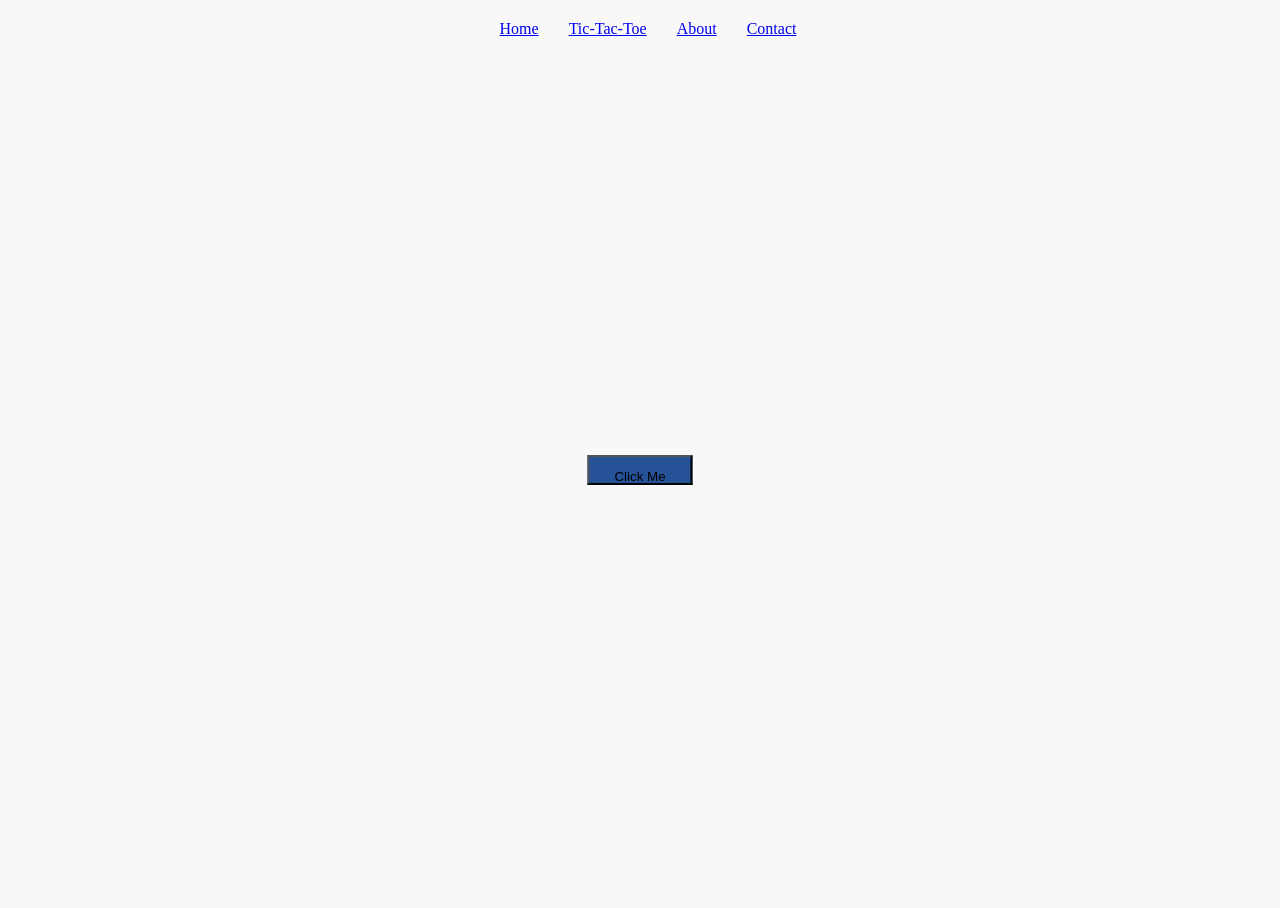
<file: index.html>
<!DOCTYPE html>
<html>
    <head>
        <link rel="stylesheet" href="homepage.css">
    </head>
    <body>
       <ul>
            <li><a href="index.html">Home</a></li>
            <li><a href="tictactoe.html">Tic-Tac-Toe</a></li>
            <li><a href="about.html">About</a></li>
            <li><a href="contact.html">Contact</a></li>
        </ul>
    
   <div class="button-container">
    <button id="runButton">Click Me</button>
</div>

<script src="homepage.js"></script>
    </body>
</html>
</file>
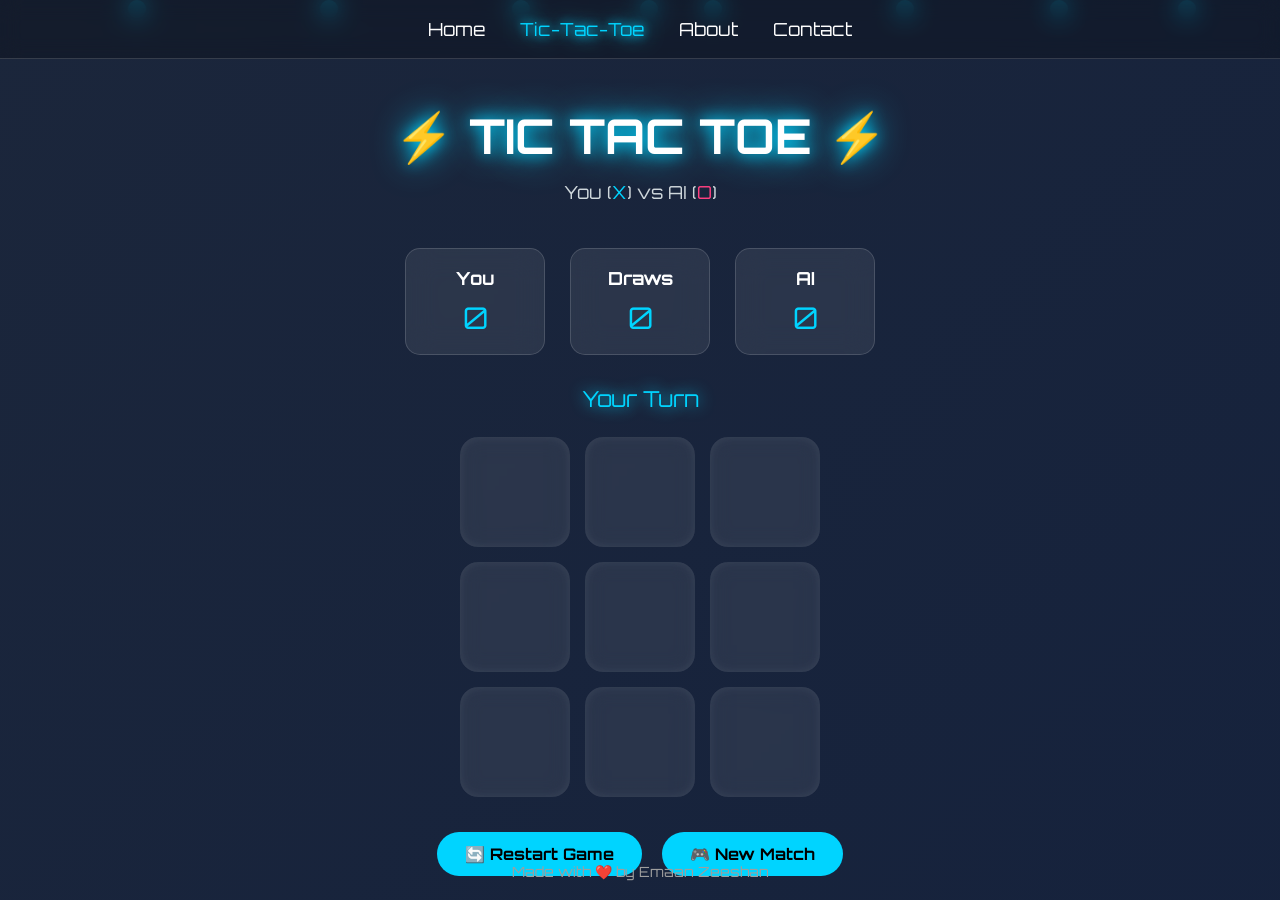
<file: tictactoe.html>
<!DOCTYPE html>
<html lang="en">

<head>
    <meta charset="UTF-8">
    <meta name="viewport" content="width=device-width, initial-scale=1.0">
    <title>Futuristic Tic Tac Toe</title>

    <link rel="stylesheet" href="tictactoe.css">
</head>

<body>

    <!-- Navigation Bar -->
    <nav>
        <ul>
            <li><a href="index.html">Home</a></li>
            <li><a href="tictactoe.html" class="active">Tic-Tac-Toe</a></li>
            <li><a href="about.html">About</a></li>
            <li><a href="contact.html">Contact</a></li>
        </ul>
    </nav>

    <!-- Animated Background -->
    <div class="background">
        <span></span>
        <span></span>
        <span></span>
        <span></span>
        <span></span>
        <span></span>
        <span></span>
        <span></span>
    </div>

    <!-- Main Container -->
    <div class="container">

        <!-- Title -->
        <h1>⚡ TIC TAC TOE ⚡</h1>

        <!-- Subtitle -->
        <p class="subtitle">
            You (<span class="player">X</span>) vs
            AI (<span class="ai">O</span>)
        </p>

        <!-- Scoreboard -->
        <div class="scoreboard">

            <div class="score-card">
                <h2>You</h2>
                <p id="playerScore">0</p>
            </div>

            <div class="score-card">
                <h2>Draws</h2>
                <p id="drawScore">0</p>
            </div>

            <div class="score-card">
                <h2>AI</h2>
                <p id="aiScore">0</p>
            </div>

        </div>

        <!-- Game Status -->
        <div class="status" id="status">
            Your Turn
        </div>

        <!-- Tic Tac Toe Board -->
        <div class="board">

            <button class="cell" data-index="0"></button>
            <button class="cell" data-index="1"></button>
            <button class="cell" data-index="2"></button>

            <button class="cell" data-index="3"></button>
            <button class="cell" data-index="4"></button>
            <button class="cell" data-index="5"></button>

            <button class="cell" data-index="6"></button>
            <button class="cell" data-index="7"></button>
            <button class="cell" data-index="8"></button>

        </div>

        <!-- Buttons -->
        <div class="buttons">

            <button id="restartBtn">
                🔄 Restart Game
            </button>

            <button id="newGameBtn">
                🎮 New Match
            </button>

        </div>

    </div>

    <!-- Footer -->
    <footer>
        Made with ❤️ by Emaan Zeeshan
    </footer>

    <script src="tictactoe.js"></script>

</body>

</html>
</file>
<file: homepage.css>
body{
    background-color: rgb(248, 248, 248);
    display: flex;
    width: 100%;
    height: 700px;
    justify-content: center;
}

header{
    display:block;
}

ul{
    display: flex;
    justify-content: center;
    gap: 30px;
    list-style: none;
    margin: 0;
    padding: 20px;
    position: fixed;
    top: 0;
    width: 100%;
}

button{
    display: block;
    margin: 20px auto;
    background-color: #255296;
    max-height: 30px;
}

.button-container{
    width:100%;
    height:100vh;
}

#runButton{
    position:absolute;
    left:50%;
    top:50%;
    transform:translate(-50%,-50%);
    padding:12px 25px;
    cursor:pointer;
}
</file>
<file: tictactoe.css>
/* Google Font */
@import url('https://fonts.googleapis.com/css2?family=Orbitron:wght@400;600;700&display=swap');

*{
    margin:0;
    padding:0;
    box-sizing:border-box;
    font-family:'Orbitron',sans-serif;
}

body{
    background:linear-gradient(-45deg,#050816,#0d1b2a,#14213d,#1b263b);
    background-size:400% 400%;
    animation:gradientMove 15s ease infinite;
    min-height:100vh;
    overflow:hidden;
    color:white;
}

/* Animated Background */

@keyframes gradientMove{
    0%{background-position:0% 50%;}
    50%{background-position:100% 50%;}
    100%{background-position:0% 50%;}
}

.background{
    position:fixed;
    width:100%;
    height:100%;
    overflow:hidden;
    top:0;
    left:0;
    z-index:-1;
}

.background span{
    position:absolute;
    display:block;
    width:18px;
    height:18px;
    background:#00d4ff;
    border-radius:50%;
    opacity:.25;
    animation:float 18s linear infinite;
    box-shadow:
    0 0 15px #00d4ff,
    0 0 30px #00d4ff;
}

.background span:nth-child(1){left:10%;animation-duration:12s;}
.background span:nth-child(2){left:25%;animation-duration:18s;}
.background span:nth-child(3){left:40%;animation-duration:15s;}
.background span:nth-child(4){left:55%;animation-duration:22s;}
.background span:nth-child(5){left:70%;animation-duration:17s;}
.background span:nth-child(6){left:82%;animation-duration:20s;}
.background span:nth-child(7){left:92%;animation-duration:13s;}
.background span:nth-child(8){left:50%;animation-duration:16s;}

@keyframes float{

    0%{
        transform:translateY(100vh) scale(0);
    }

    100%{
        transform:translateY(-120vh) scale(1.5);
    }

}

/* Navbar */

nav{
    width:100%;
    position:fixed;
    top:0;
    left:0;
    padding:18px;
    backdrop-filter:blur(10px);
    background:rgba(0,0,0,.25);
    border-bottom:1px solid rgba(255,255,255,.15);
}

nav ul{
    display:flex;
    justify-content:center;
    gap:35px;
    list-style:none;
}

nav a{
    color:white;
    text-decoration:none;
    transition:.3s;
    font-size:18px;
}

nav a:hover,
.active{
    color:#00d4ff;
    text-shadow:
    0 0 10px #00d4ff,
    0 0 20px #00d4ff;
}

/* Main Container */

.container{
    display:flex;
    flex-direction:column;
    align-items:center;
    justify-content:center;
    min-height:100vh;
}

/* Title */

h1{
    font-size:48px;
    margin-top:80px;
    text-shadow:
    0 0 15px #00d4ff,
    0 0 35px #00d4ff;
}

.subtitle{
    margin:15px;
    font-size:18px;
    color:#cfd8dc;
}

.player{
    color:#00d4ff;
}

.ai{
    color:#ff4081;
}

/* Scoreboard */

.scoreboard{
    display:flex;
    gap:25px;
    margin:30px 0;
}

.score-card{
    width:140px;
    padding:18px;
    border-radius:15px;
    text-align:center;
    background:rgba(255,255,255,.08);
    backdrop-filter:blur(15px);
    border:1px solid rgba(255,255,255,.15);
    transition:.3s;
}

.score-card:hover{
    transform:translateY(-8px);
    box-shadow:
    0 0 20px #00d4ff;
}

.score-card h2{
    font-size:18px;
}

.score-card p{
    margin-top:10px;
    font-size:30px;
    color:#00d4ff;
}

/* Status */

.status{
    margin-bottom:25px;
    font-size:22px;
    color:#00d4ff;
    text-shadow:0 0 15px #00d4ff;
}

/* Game Board */

.board{
    display:grid;
    grid-template-columns:repeat(3,110px);
    grid-template-rows:repeat(3,110px);
    gap:15px;
}

/* Cells */

.cell{
    width:110px;
    height:110px;
    border:none;
    border-radius:18px;
    cursor:pointer;
    background:rgba(255,255,255,.08);
    backdrop-filter:blur(10px);
    color:white;
    font-size:48px;
    transition:.3s;
    box-shadow:
    inset 0 0 12px rgba(255,255,255,.08);
}

.cell:hover{

    transform:scale(1.08);

    box-shadow:
    0 0 20px #00d4ff,
    0 0 40px #00d4ff;

}

/* Buttons */

.buttons{
    display:flex;
    gap:20px;
    margin-top:35px;
}

.buttons button{

    padding:12px 28px;

    border:none;
    border-radius:30px;

    cursor:pointer;

    background:#00d4ff;

    color:#000;

    font-size:16px;

    transition:.3s;

    font-weight:bold;

}

.buttons button:hover{

    transform:translateY(-4px);

    box-shadow:
    0 0 20px #00d4ff,
    0 0 40px #00d4ff;

}

/* Footer */

footer{

    position:absolute;
    bottom:20px;
    width:100%;
    text-align:center;
    color:#9e9e9e;
    font-size:14px;

}

/* Responsive */

@media(max-width:768px){

    h1{
        font-size:34px;
    }

    .board{
        grid-template-columns:repeat(3,90px);
        grid-template-rows:repeat(3,90px);
    }

    .cell{
        width:90px;
        height:90px;
        font-size:38px;
    }

    .scoreboard{
        flex-direction:column;
    }

    .buttons{
        flex-direction:column;
    }

}
</file>
